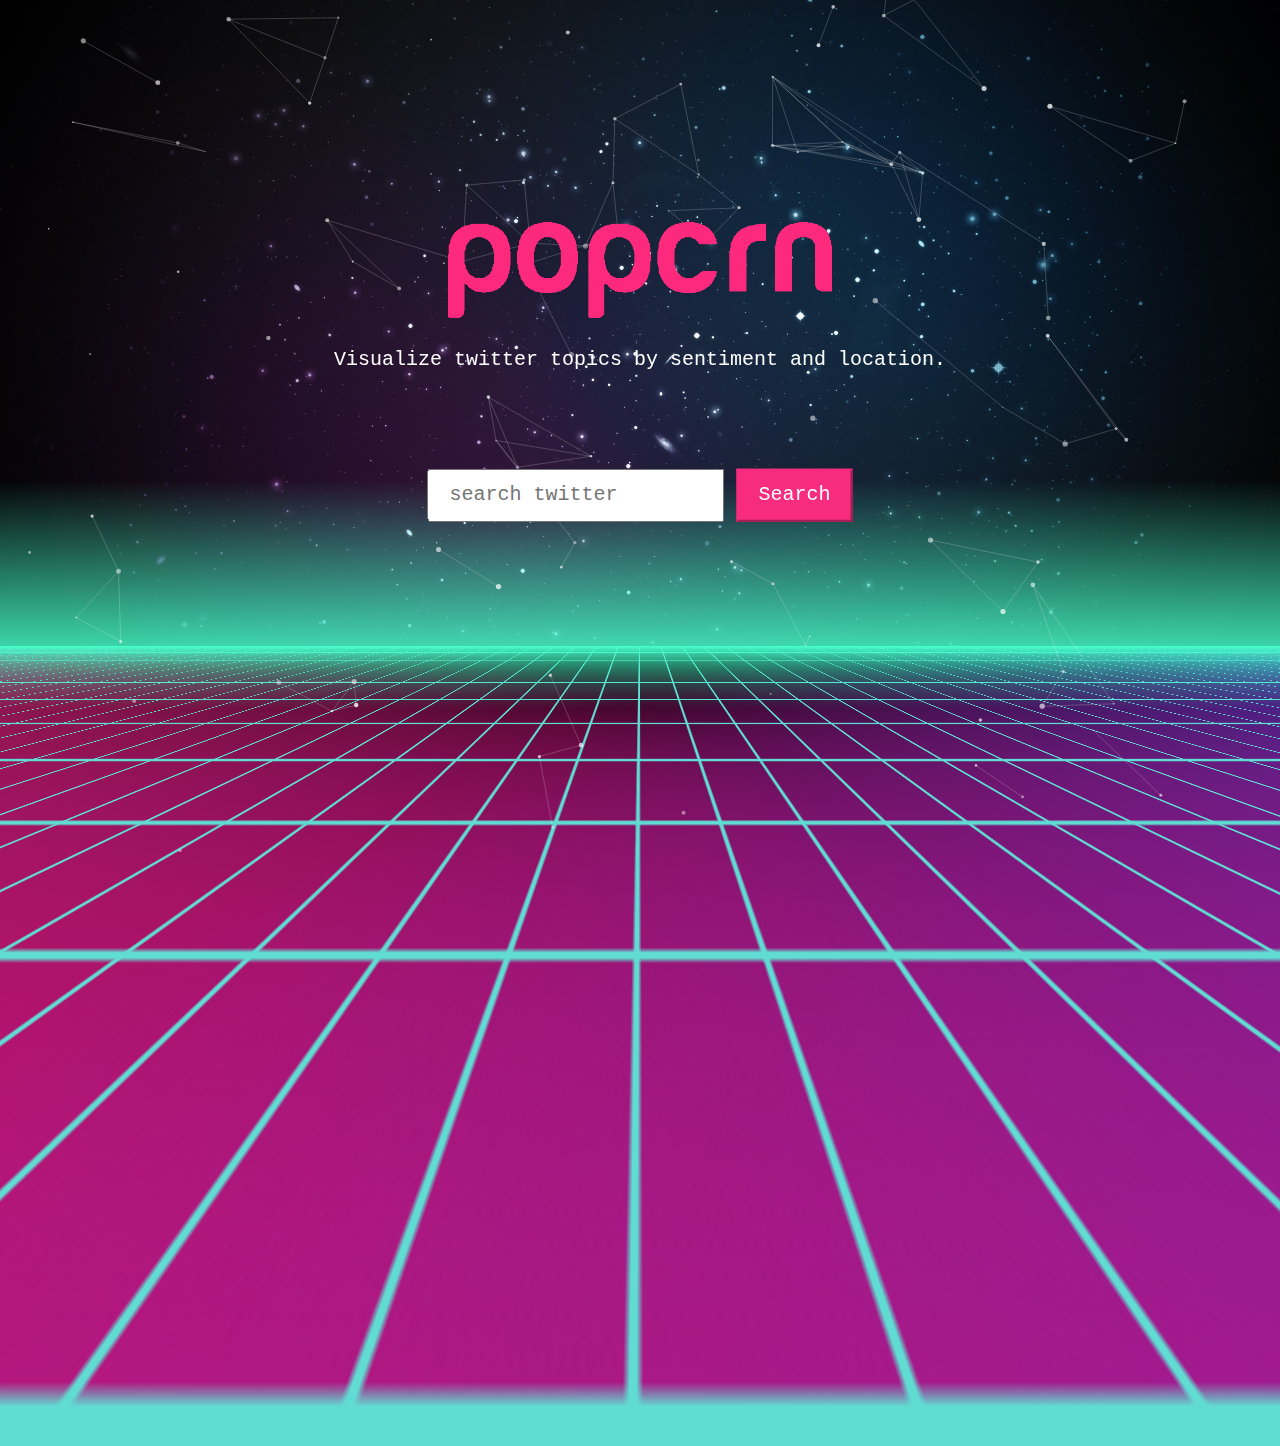
<file: popcrn/templates/index.html>
<!DOCTYPE html>
<html>
    <head>
        <meta charset="utf-8">
        <meta name="viewport" content="width=device-width, height=device-height, initial-scale=1, user-scalable=no">
        <title>popcrn.</title>

        <link rel="icon" href="favicon.ico" type="image/x-icon" />
        <link href="../static/css/bootstrap.min.css" rel="stylesheet">
        <link href="../static/css/popcrn.css" rel="stylesheet">
        <script src="https://ajax.googleapis.com/ajax/libs/jquery/1.12.2/jquery.min.js"></script>
        <script src="../static/js/index.js" type="text/javascript"></script>

        <style>
        text {
          fill: #333;
          font-size: 20px; }

        .background {
          fill: none;
          pointer-events: all; }

        .unit {
          cursor: pointer;
          fill: #ccc;
          stroke: #000;
          stroke-width: 0.4px; }

        .legend-bg {
          fill: #fff;
          fill-opacity: 0.8; }

        .legend-bar {
          stroke: #333;
          stroke-width: 1px; }

          .map {
              width: 100 %;
          }
          </style>
    </head>

    <body>


        <div class="container-fluid" id="starfield">

        <div id="overlay">
            <img src="../static/imgs/popcrn-logo.png" class="centered-top" id="logo"/>
            <div class="centered-top" id="subline">Visualize twitter topics by sentiment and location.</div>
            <div class="centered-bottom" id="input">
            <input type = "text"
               id = "txtSearch"
               placeholder="search twitter"
               onkeydown = "if (event.keyCode == 13)
                            document.getElementById('btnSearch').click()"
            />

            <input type = "button"
                   id = "btnSearch"
                   value = "Search"
            />
            </div>

        </div>
        <div id="hey"><div id="layer-up"></div></div>
        <div id="layer-0">

        	<div id="layer-1">
        		<div id="layer-2">
        			<div id="lines">
        				<div id="layer-corner"></div>
        			</div>
        		</div>
        	</div>
        </div>


        </div>

        <!-- /.container -->
        <!--  -->

        <script src="http://d3js.org/d3.v3.min.js" ></script>
        <script src="../static/vendor/d3.geomap.dependencies.min.js" ></script>
        <script src="../static/js/d3.geomap.min.js" ></script>
        <script src="../static/js/map.js" defer ></script>
        <script src="../static/js/bootstrap.min.js"></script>
        <script src="../static/js/jquery.particleground.js"></script>
        <script src="../static/js/starfield.js"></script>
    </body>
</html>
</file>
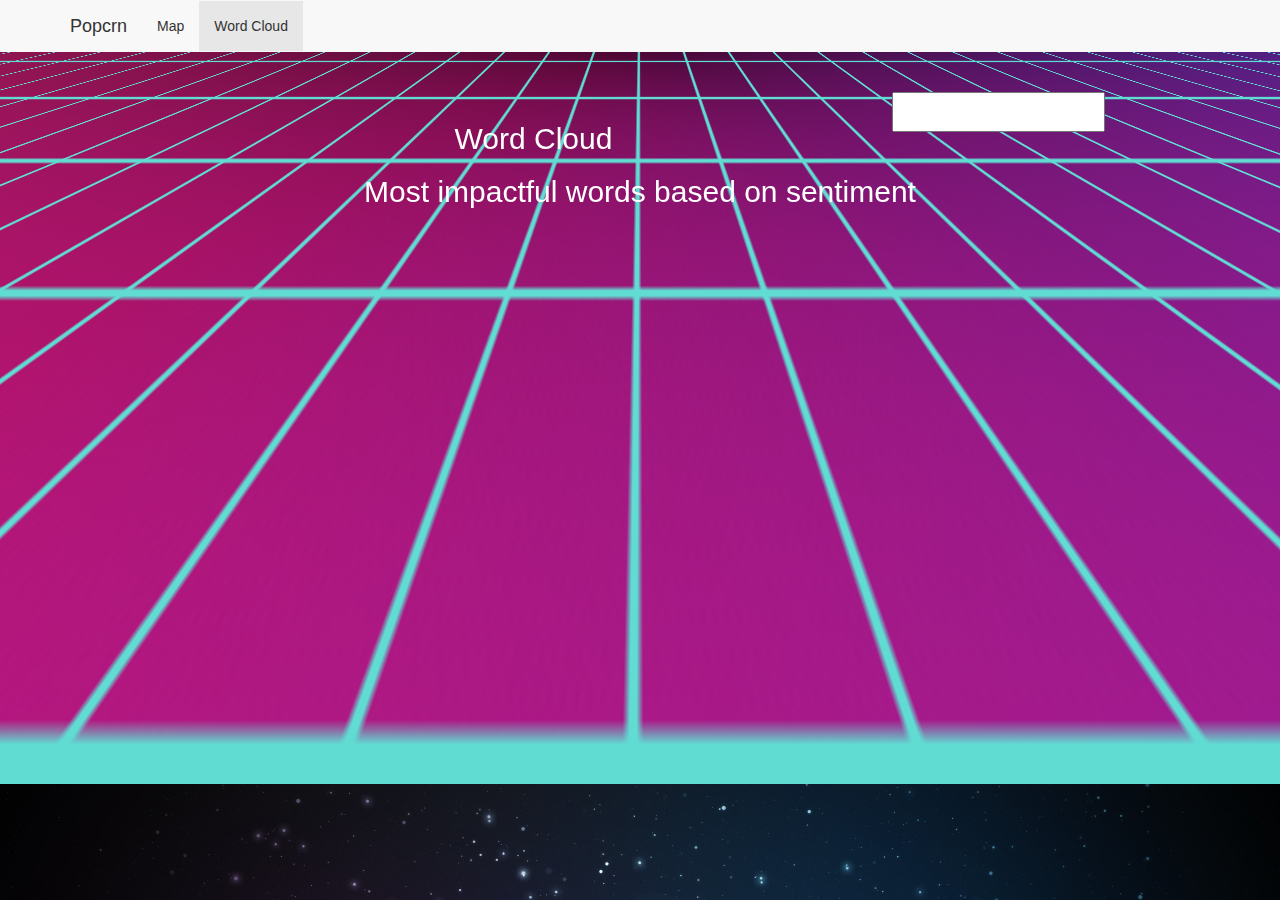
<file: popcrn/templates/results/wordcloud.html>
<!DOCTYPE html>
<html>
    <head>
        <meta charset="utf-8">
        <meta name="viewport" content="width=device-width, height=device-height, initial-scale=1, user-scalable=no">
        <title>popcrn.</title>

        <link rel="icon" href="favicon.ico" type="image/x-icon" />

        <link href="../../static/css/bootstrap.min.css" rel="stylesheet">
        <link href="../../static/css/style.css" rel="stylesheet">
        <link href="../../static/css/reset.css" rel="stylesheet">

        <link href="../../static/css/popcrn.css" rel="stylesheet">
        <script src="https://ajax.googleapis.com/ajax/libs/jquery/1.12.2/jquery.min.js"></script>
        <script src="../../static/js/modernizr-2.0.6.min.js"></script>

        <style>
        text {
          fill: #333;
          font-size: 15px; }

        .background {
          fill: none;
          pointer-events: all; }

        .unit {
          cursor: pointer;
          fill: #ccc;
          stroke: #000;
          stroke-width: 0.4px; }

        .legend-bg {
          fill: #fff;
          fill-opacity: 0.8; }

        .legend-bar {
          stroke: #333;
          stroke-width: 1px; }

          /*.map {
              width: 100 %;
          }*/

          .navbar {
            position: relative;
            min-height: 50px;
            margin-bottom: 20px;
            border: 1px solid transparent;
        }
        body {
      font-family:"Lucida Grande","Droid Sans",Arial,Helvetica,sans-serif;
          }
          .legend {
              border: 1px solid #555555;
              border-radius: 5px 5px 5px 5px;
              font-size: 0.8em;
              margin: 10px;
              padding: 8px;
          }
          .bld {
              font-weight: bold;
          }


          </style>
    </head>

    <body>
    <nav class="navbar navbar-default navbar-fixed-top">
       <div class="container">
         <div class="navbar-header">
           <button type="button" class="navbar-toggle collapsed" data-toggle="collapse" data-target="#navbar" aria-expanded="false" aria-controls="navbar">
             <span class="sr-only">Toggle navigation</span>
             <span class="icon-bar"></span>
             <span class="icon-bar"></span>
             <span class="icon-bar"></span>
           </button>
           <a class="navbar-brand" href="../index.html">Popcrn</a>
         </div>
         <div id="navbar" class="navbar-collapse collapse">
           <ul class="nav navbar-nav">
             <li><a href="index.html">Map</a></li>
             <li class="active"><a href="#">Word Cloud</a></li>
           </ul>
         </div><!--/.nav-collapse -->
       </div>
     </nav>



      <div id="overlay">
          <div id="container" class="container">
           <select id="text-select">
             <option selected value="deadpool">Deadpool</option>
             <option value="apple">Apple</option>
             <option value="datascience">Data Science</option>
           </select>
         <header>
         <h2>Word Cloud<h2>
         <h2>Most impactful words based on sentiment</h2>
           <h2 id="topic-title"></h2>
         </header>
         <div id="main" role="main">
           <div id="vis"></div>

      </div>
      <div id="hey"><div id="layer-up"></div></div>
      <div id="layer-0">

          <div id="layer-1">
              <div id="layer-2">
                  <div id="lines">
                      <div id="layer-corner"></div>
                  </div>
              </div>
          </div>
      </div>

  </div> <!--! end of #container -->

  <script>window.jQuery || document.write('<script src="js/libs/jquery-1.7.2.min.js"><\/script>')</script>
  <script defer src="../../static/js/plugins.js"></script>
        <script src="http://d3js.org/d3.v3.min.js" ></script>
        <script src="../../static/js/wordbubble.js" ></script>
        <script src="../../static/js/bootstrap.min.js"></script>
        <script type="text/javascript">
        </script>
    </body>
</html>
</file>
<file: popcrn/static/css/popcrn.css>
#txtSearch {
    display: inline-block;
    font-size: 20px;
    padding: 10px 20px 10px 20px;
    color: black;
}

#btnSearch{
    display: inline-block;
    background-color: #F82C7E;
    color : white;
    border-color: #F82C7E;
    padding: 10px 20px 10px 20px;
    width: auto;
    font-size: 20px;
}

.centered-bottom {
  position: fixed ;
  top: 55%;
  left: 50%;
  /* bring your own prefixes */
  transform: translate(-50%, -50%) ;
}

#subline {
    /*top: 43% !important;*/
    padding-top: 180px;
}

.centered-top {
    position: fixed ;
    top: 30%;
    left: 50%;
    /* bring your own prefixes */
    transform: translate(-50%, -50%) ;
}


#logo {
    width: 30%;
}

input[type="text"] {
     display: block;
     margin : 0 auto;
}

html, body {
    height: 100%;
}
.container-fluid {
    height: 100% !important;
    overflow-y: hidden !important;
}


/*Background effects*/
body {
  background: url("../imgs/spacebg.jpg");
	background-size: contain;
	z-index:-5;
	color: white;
	overflow: hidden;
	font-family: 'Monoton', monospace;
	font-size: 2em;
}

h1 {
	animation: neon1 1.5s ease-in-out infinite alternate;
}

#overlay {
	position: absolute;
	right: 0;
	left: 0;
	margin: auto;
	width: 100%;
	text-align: center;
}

#layer-0 {
	background: #9B4D7A;
	background: linear-gradient(to bottom, rgba(0,0,0,1) 0%, rgba(0,0,0,1) 25%, rgba(173,14,116,1) 100%);
	filter: progid:DXImageTransform.Microsoft.gradient( startColorstr='#1687B2', endColorstr='#ff47ff', GradientType=0 );
	height:400px;
	width:200vw;
	opacity:1;
	position:absolute;
	bottom:0;
	left:0;
	right: 0;
	margin: 0 -50%;
	overflow: hidden;
	transform: perspective(200px) rotateX(60deg);
	z-index: -5;
}

#layer-1 {
	background: rgba(92,71,255,1);
	background: linear-gradient(45deg, rgba(248,44,126,1) 0%, rgba(248,44,126,0) 50%, rgba(248,44,126,0) 100%);
	filter: progid:DXImageTransform.Microsoft.gradient( startColorstr='#5c47ff', endColorstr='#5c47ff', GradientType=1 );
	height: inherit;
	width: inherit;
	opacity:1;
	position:absolute;
	top:0;
	left:0;
	right: 0;
	margin: auto;
	z-index: -5;
}

#layer-2 {
	background: rgba(92,71,255,0);
	background: -moz-linear-gradient(-45deg, rgba(92,71,255,0) 0%, rgba(92,71,255,0) 50%, rgba(92,71,255,1) 100%);
	background: -webkit-gradient(left top, right bottom, color-stop(0%, rgba(92,71,255,0)), color-stop(50%, rgba(92,71,255,0)), color-stop(100%, rgba(92,71,255,1)));
	background: -webkit-linear-gradient(-45deg, rgba(92,71,255,0) 0%, rgba(92,71,255,0) 50%, rgba(92,71,255,1) 100%);
	background: -o-linear-gradient(-45deg, rgba(92,71,255,0) 0%, rgba(92,71,255,0) 50%, rgba(92,71,255,1) 100%);
	background: -ms-linear-gradient(-45deg, rgba(92,71,255,0) 0%, rgba(92,71,255,0) 50%, rgba(92,71,255,1) 100%);
	background: linear-gradient(135deg, rgba(92,71,255,0) 0%, rgba(92,71,255,0) 50%, rgba(92,71,255,1) 100%);
	filter: progid:DXImageTransform.Microsoft.gradient( startColorstr='#5c47ff', endColorstr='#5c47ff', GradientType=1 );
	height: inherit;
	width: inherit;
	opacity:1;
	position:absolute;
	top:0;
	left:0;
	right: 0;
	margin: auto;
	z-index: -5;
}

#layer-corner {
	background: rgba(71,255,203,1);
	background: -moz-linear-gradient(top, rgba(71,255,203,1) 0%, rgba(96,130,223,0) 54%, rgba(117,24,240,0) 100%);
	background: -webkit-gradient(left top, left bottom, color-stop(0%, rgba(71,255,203,1)), color-stop(54%, rgba(96,130,223,0)), color-stop(100%, rgba(117,24,240,0)));
	background: -webkit-linear-gradient(top, rgba(71,255,203,1) 0%, rgba(96,130,223,0) 54%, rgba(117,24,240,0) 100%);
	background: -o-linear-gradient(top, rgba(71,255,203,1) 0%, rgba(96,130,223,0) 54%, rgba(117,24,240,0) 100%);
	background: -ms-linear-gradient(top, rgba(71,255,203,1) 0%, rgba(96,130,223,0) 54%, rgba(117,24,240,0) 100%);
	background: linear-gradient(to bottom, rgba(71,255,203,1) 0%, rgba(96,130,223,0) 54%, rgba(117,24,240,0) 100%);
	filter: progid:DXImageTransform.Microsoft.gradient( startColorstr='#47ffcb', endColorstr='#7518f0', GradientType=0 );
	height: inherit;
	width: inherit;
	position: absolute;
	top: 0;
	left: 0;
	right: 0;
	margin: auto;
	z-index: -5;
	animation: layercorneranim 2.5s ease-in-out infinite alternate;
}

#hey {
	width: 100%;
	background-color: #011;
	position: absolute;
	bottom: 220px; right: 0; left: 0;
	margin: auto;
	z-index: -10;
	transform: perspective(200px);
}

#layer-up {
	background: rgba(71,255,203,0);
	background: linear-gradient(to bottom, rgba(71,255,203,0) 0%, rgba(71,255,203,0) 50%, rgba(71,255,203,1) 100%);
	filter: progid:DXImageTransform.Microsoft.gradient( startColorstr='#47ffcb', endColorstr='#47ffcb', GradientType=0 );
	height:400px;
	width: inherit;
	opacity: 1;
	position: absolute;
	bottom:0; left:0; right: 0; margin: auto;
	z-index: -5;
	animation: layerupanim 1s ease-in-out infinite alternate;
}

#lines {
    background-size: 40px 40px;
    background-image: repeating-linear-gradient(0deg, #60DCD3, #60DCD3 2px, transparent 1px, transparent 40px),repeating-linear-gradient(-90deg, #60DCD3, #60DCD3 2px, transparent 2px, transparent 40px);
    height:400px;
    width:100%;
    opacity:1;
    position:absolute;
    top:0;
    left:0;
    z-index:-4;
}

@keyframes neon1 {
  from {
    text-shadow: 0 0 10px #fff, 0 0 20px #fff, 0 0 30px #fff, 0 0 40px #FF11A7, 0 0 70px #FF11A7, 0 0 80px #FF11A7, 0 0 100px #FF11A7, 0 0 150px #FF1177;
  }
  to {
    text-shadow: 0 0 5px #fff, 0 0 10px #fff, 0 0 15px #fff, 0 0 20px #FF11A7, 0 0 35px #FF11A7, 0 0 40px #FF11A7, 0 0 50px #FF11A7, 0 0 75px #FF11A7;
  }
}

@keyframes layerupanim
{
	from {
		height: 140px;
	}
	to {
		height: 155px;
	}
}

@keyframes layercorneranim
{
	from {
		height: 400px;
	}
	to {
		height: 540px;
	}
}
</file>
<file: popcrn/static/css/style.css>
body {
}

a, a:visited {
  color:#333 !important;
}

#container {
  padding-top:20px !important;
  width: 980px !important;
}

li {
    font-size: 14px !important;
}

header {
  padding: 10px;
}

#book-title {
  color: white;
  font-size: 2.3em;
  text-align: center;
}

#text-select {
  float:right;
  color:white;
  margin-right: 10px;
}

#vis {
  overflow: hidden;
  position: relative;
}

#status {
  padding:0 0 20px 20px;
}

#controls {
  padding: 20px;
  background-color: #eee;
  margin: 10px;
  width: 350px;
}

#bubble-background {
  fill: none;
  pointer-events: all;
}

.bubble-node {
  fill: #fe5b8d;
  color:white;
}

.bubble-hover {
  fill: #47e8b8;
  color:white;
}

.bubble-selected {
  fill: #720d5e;
  stroke: #7b0b59;
  stroke-width: 1.5px;
  color:white;
}

.active {
  color: #7b0b59
  color:white;
}

a.bubble-label {
  color: white;
  cursor: pointer;
  display: block;
  text-align: center;
  text-decoration: none;
  line-height: 1em;
  position: absolute;
}


.bubble-label .bubble-label-value {
  font: 11px sans-serif;
  white-space: nowrap;
  color:white;
}

.bubble-label-name {
    color:white;
}

footer p {
  text-align: center;
  padding-top:20px;
  padding-bottom:20px;
}
</file>
